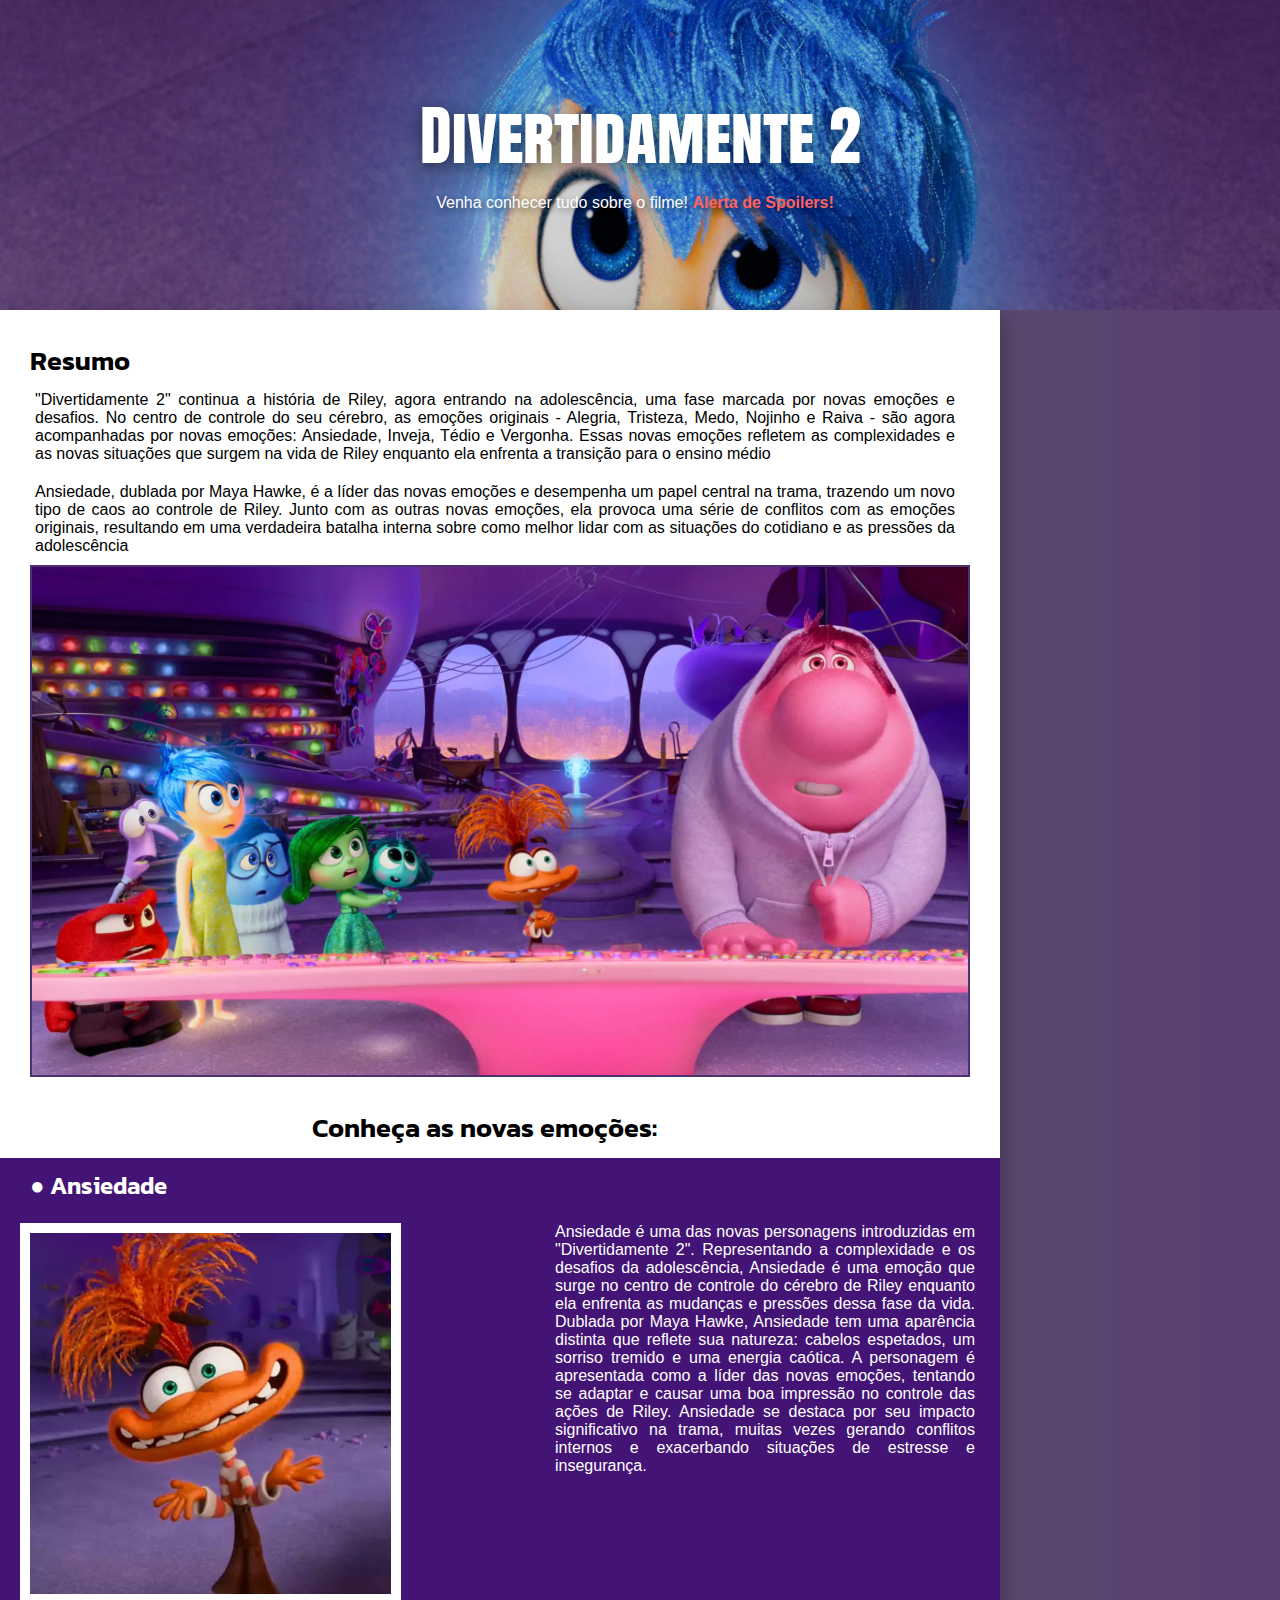
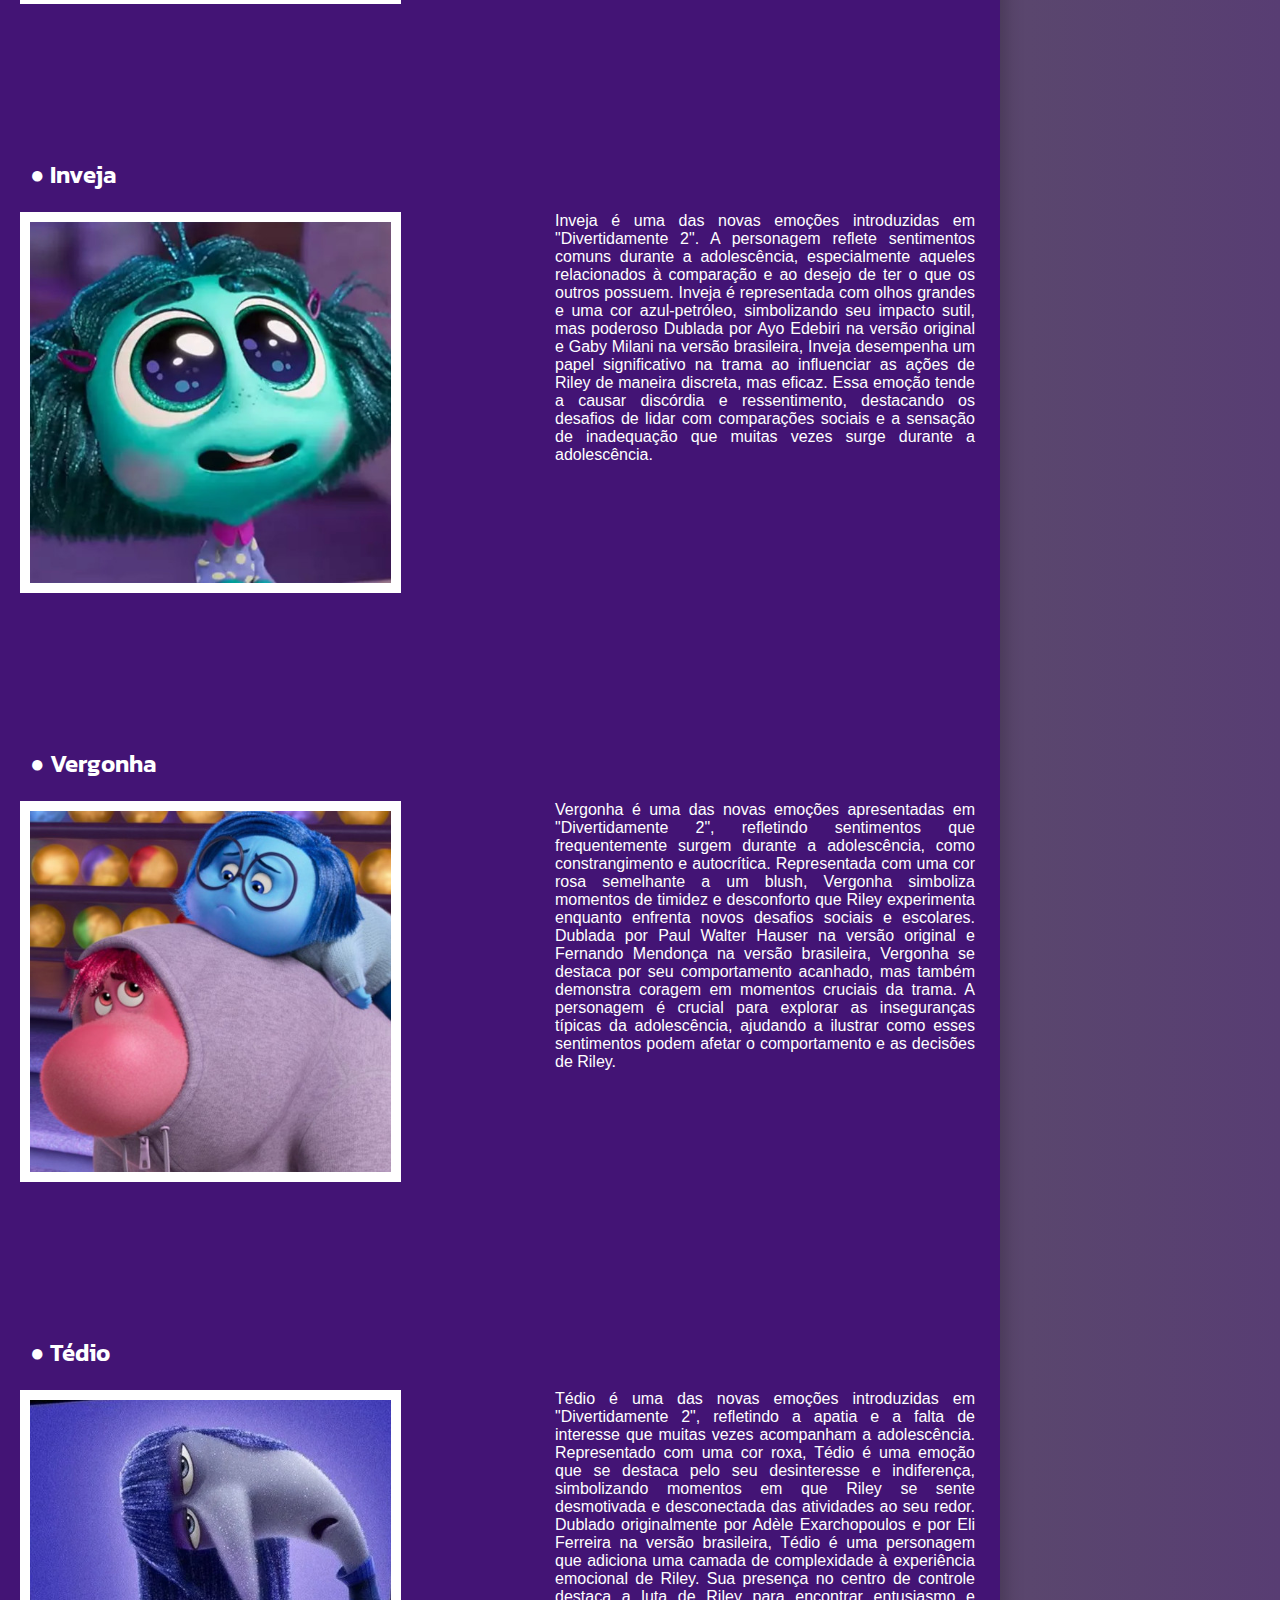
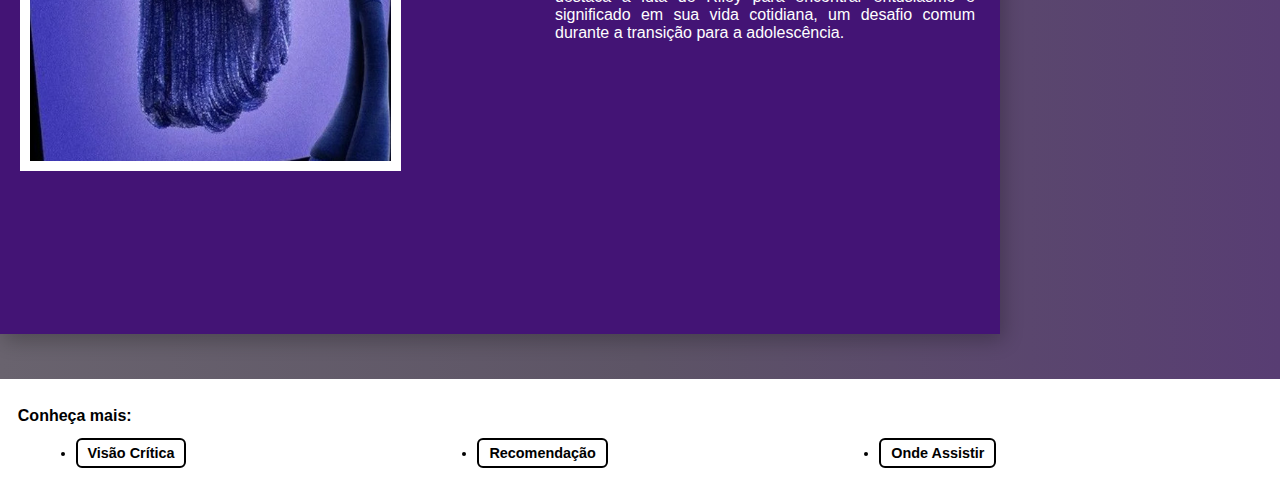
<file: index.html>
<!DOCTYPE html>
<html lang="pt-br">
<head>
    <meta charset="UTF-8">
    <meta name="viewport" content="width=device-width, initial-scale=1.0">
    <title>Filmes Brasil</title>
    <link rel="stylesheet" href="estilo/style.css">
</head>
<body>
    <header>
        <h1>Divertidamente 2</h1>
        <p>Venha conhecer tudo sobre o filme! <strong style="color: rgb(255, 98, 98);">Alerta de Spoilers!</strong></p>
    </header>
    <main>
        <section>
            <h2>Resumo</h2>
            <p>
                "Divertidamente 2" continua a história de Riley, agora entrando na adolescência, uma fase marcada por novas emoções e desafios. No centro de controle do seu cérebro, as emoções originais - Alegria, Tristeza, Medo, Nojinho e Raiva - são agora acompanhadas por novas emoções: Ansiedade, Inveja, Tédio e Vergonha. Essas novas emoções refletem as complexidades e as novas situações que surgem na vida de Riley enquanto ela enfrenta a transição para o ensino médio​ 
            </p>
            <p>
                Ansiedade, dublada por Maya Hawke, é a líder das novas emoções e desempenha um papel central na trama, trazendo um novo tipo de caos ao controle de Riley. Junto com as outras novas emoções, ela provoca uma série de conflitos com as emoções originais, resultando em uma verdadeira batalha interna sobre como melhor lidar com as situações do cotidiano e as pressões da adolescência​ 
            </p> 
            <aside>
            
            </aside>
            <h2 id="tituloespecial">Conheça as novas emoções: </h2>
            <h3>Ansiedade</h3>
            <div class="personagens">
                <article>
                    <img src="imagens/ansiedade.jpeg" alt="Imagem da personagem Ansiedade do filme Divertidamente 2">
                </article>
                <p>
                    Ansiedade é uma das novas personagens introduzidas em "Divertidamente 2". Representando a complexidade e os desafios da adolescência, Ansiedade é uma emoção que surge no centro de controle do cérebro de Riley enquanto ela enfrenta as mudanças e pressões dessa fase da vida.
                    Dublada por Maya Hawke, Ansiedade tem uma aparência distinta que reflete sua natureza: cabelos espetados, um sorriso tremido e uma energia caótica. A personagem é apresentada como a líder das novas emoções, tentando se adaptar e causar uma boa impressão no controle das ações de Riley. Ansiedade se destaca por seu impacto significativo na trama, muitas vezes gerando conflitos internos e exacerbando situações de estresse e insegurança.
                </p>
            </div>
            <h3>Inveja</h3>
            <div class="personagens">
                <article>
                    <img src="imagens/inveja.jpeg" alt="">
                </article>
                <p>
                    Inveja é uma das novas emoções introduzidas em "Divertidamente 2". A personagem reflete sentimentos comuns durante a adolescência, especialmente aqueles relacionados à comparação e ao desejo de ter o que os outros possuem. Inveja é representada com olhos grandes e uma cor azul-petróleo, simbolizando seu impacto sutil, mas poderoso
                    Dublada por Ayo Edebiri na versão original e Gaby Milani na versão brasileira, Inveja desempenha um papel significativo na trama ao influenciar as ações de Riley de maneira discreta, mas eficaz. Essa emoção tende a causar discórdia e ressentimento, destacando os desafios de lidar com comparações sociais e a sensação de inadequação que muitas vezes surge durante a adolescência.
                </p>
            </div>
            <h3>Vergonha</h3>
            <div class="personagens">
                <article>
                    <img src="imagens/vergonha.jpeg" alt="">
                </article>
                <p>
                    Vergonha é uma das novas emoções apresentadas em "Divertidamente 2", refletindo sentimentos que frequentemente surgem durante a adolescência, como constrangimento e autocrítica. Representada com uma cor rosa semelhante a um blush, Vergonha simboliza momentos de timidez e desconforto que Riley experimenta enquanto enfrenta novos desafios sociais e escolares.
                    Dublada por Paul Walter Hauser na versão original e Fernando Mendonça na versão brasileira, Vergonha se destaca por seu comportamento acanhado, mas também demonstra coragem em momentos cruciais da trama. A personagem é crucial para explorar as inseguranças típicas da adolescência, ajudando a ilustrar como esses sentimentos podem afetar o comportamento e as decisões de Riley​.
                </p>
            </div>
            <h3>Tédio</h3>
            <div class="personagens">
                <article>
                    <img src="imagens/tedio.jpeg" alt="Imagem do personagem Tédio">
                </article>
                <p>
                    Tédio é uma das novas emoções introduzidas em "Divertidamente 2", refletindo a apatia e a falta de interesse que muitas vezes acompanham a adolescência. Representado com uma cor roxa, Tédio é uma emoção que se destaca pelo seu desinteresse e indiferença, simbolizando momentos em que Riley se sente desmotivada e desconectada das atividades ao seu redor​.
                    Dublado originalmente por Adèle Exarchopoulos e por Eli Ferreira na versão brasileira, Tédio é uma personagem que adiciona uma camada de complexidade à experiência emocional de Riley. Sua presença no centro de controle destaca a luta de Riley para encontrar entusiasmo e significado em sua vida cotidiana, um desafio comum durante a transição para a adolescência.
                </p>
            </div>
        </section>
    </main>
    <footer>
        <p>Conheça mais:</p>
        <ul>
            <li><a href="critica.html">Visão Crítica</a></li>
            <li><a href="recomendacao.html">Recomendação</a></li>
            <li><a href="assistir.html">Onde Assistir</a></li>
        </ul>
    </footer>
</body>
</html>
</file>
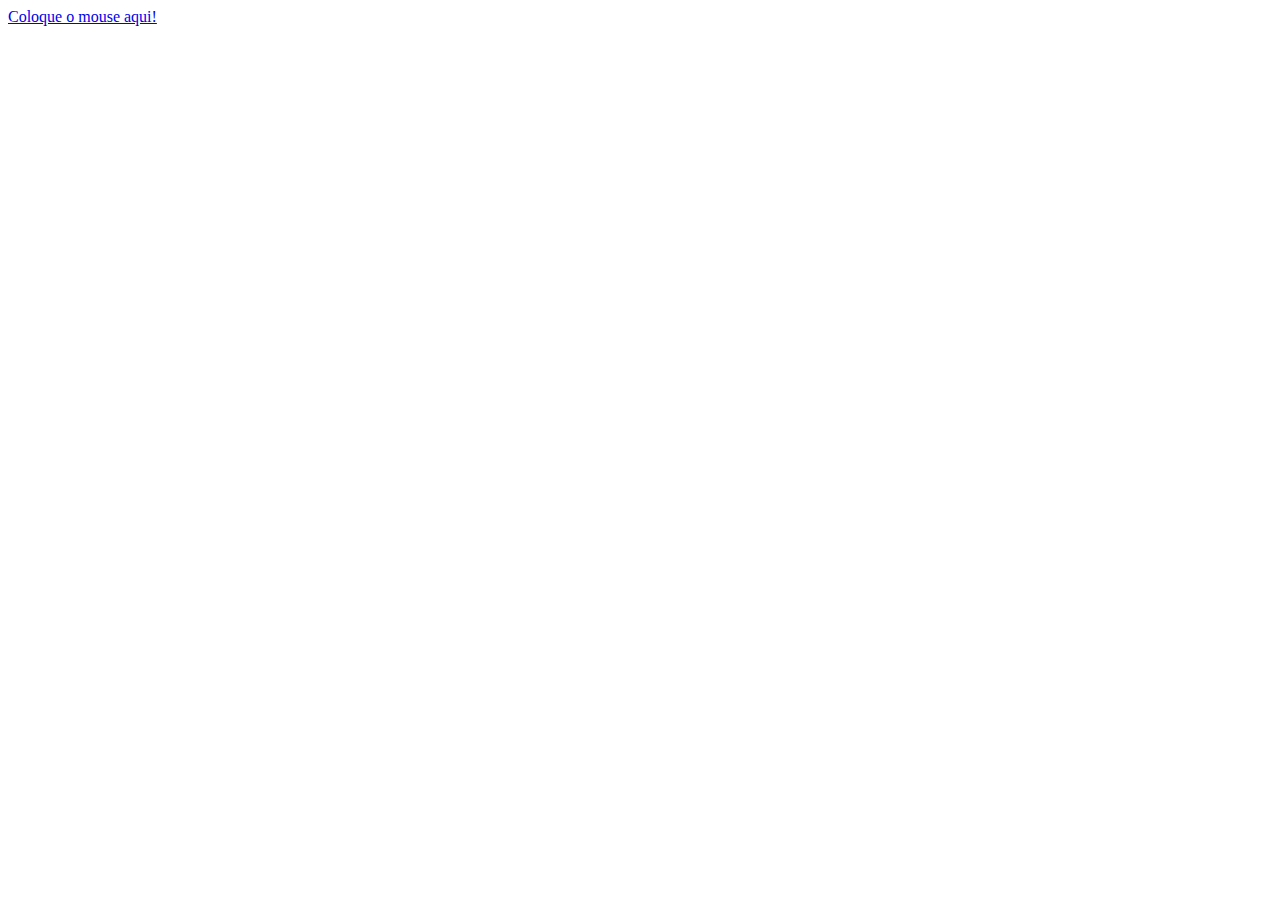
<file: estilo/ex.html>
<!DOCTYPE html>
<html lang="pt-br">
<head>
    <meta charset="UTF-8">
    <meta name="viewport" content="width=device-width, initial-scale=1.0">
    <title>Document</title>
    <style>
        div.p {
            display: none;
           }
           a:hover .p{
            color: black;
            display: none;
           }
    </style>
</head>
<body>
    
        <div>
            <a href="#">Coloque o mouse aqui!</a>
            <div class="p">
                <p>Suspresa!</p>
            </div>
        </div>
    
</body>
</html>
</file>
<file: estilo/style.css>
@import url('https://fonts.googleapis.com/css2?family=Anton+SC&display=swap');
@import url('https://fonts.googleapis.com/css2?family=Anton+SC&family=Kanit:ital,wght@0,100;0,200;0,300;0,400;0,500;0,600;0,700;0,800;0,900;1,100;1,200;1,300;1,400;1,500;1,600;1,700;1,800;1,900&display=swap');

:root{
    --cor-fundo-personagens: #431475;
}

*{
    padding: 0px;
    margin: 0px;
    box-sizing: border-box;
    font-family: Arial, Helvetica, sans-serif;
}

body{
    margin: 0px;
    background-color: black;
    
    background-image: linear-gradient(to left, #583D73, #5d5466, #69636e);
}

header{
    background-image: url(../imagens/banner2.jpeg);
    background-size: cover;
    background-attachment: fixed;
    background-position: bottom center;
    padding: 88px;
    
    background-color: blue;
    color: white;
}
header>h1{
    font-family: "Anton SC", sans-serif;
    font-weight: 400;
    font-style: normal;

    text-align: center;
    font-size: 4em;
    margin: 0px;
    font-variant: small-caps;

    text-shadow: 0px 6px 20px rgba(0, 0, 0, 0.548);
}
header>p{
    text-align: center;
    text-shadow: 3px 3px 7px rgba(0, 0, 0, 0.473);
    font-family: Arial, Helvetica, sans-serif;
}


main{
    
    box-shadow: 4px 7px 20px rgba(0, 0, 0, 0.24);
    
    border-radius: 0px 0px 5px 5px;
    max-width: 1000px;
    background-color: white;
    padding: 30px;
}

/*display:flex flex-direction: column/row*/
section > h2{
    font-family: "Kanit", sans-serif;
    font-weight: 600;
    font-style: normal;
    font-size: 170%;
    margin-top: 0px;
}

#tituloespecial{
    margin-top: 30px;
    margin-left: 30%;
}

section > h3{
    font-family: "Kanit", sans-serif;
    font-weight: 600;
    font-style: normal;
    font-size: 150%;

    margin-top: 10px;
}

section > p{
    text-align: justify;
    font-family: Arial, Helvetica, sans-serif;
}

aside{
    
    background-color: black;
    background-image: url(../imagens/banner.webp);
    background-size: cover;
    background-attachment: contain;
    background-position: center center;

    border: 2px solid #4D3273;
    max-width: 100vw;
    height: 40vw; 
}

div.personagens{
    display: flex;
    flex-direction: row;
    background-color: var(--cor-fundo-personagens);
    margin: -30px;
    padding: 10px;
    color: white;
}

h3{
    padding-top: 10px;
    padding-bottom: 30px;
    margin-left: 10px;
    background-color: var(--cor-fundo-personagens);
    margin: -30px;
    color: white;
    padding-left: 30px;
}

p{
    padding: 10px 5px;
    margin-right: 10px;
}

div.personagens img{
    height: 70%;
    border: 10px solid white;
    margin: 10px;
}
 
div.personagens img:hover{
    animation: imagens-animacao 1s infinite alternate;
}

@keyframes imagens-animacao {
    from{
        transform: scale(100%);
    }
    to{
        transform: scale(105%);
    }
}

.personagens p{
    text-align: justify;
    margin-left: 0px;
}

section > h3::before{
    content: '● ';
}



footer{
    margin-top: 5vh;
    background-color: white;
    padding: 1vw;
    font-family: Arial, Helvetica, sans-serif;
}

footer>p{
    margin: 5px 0px 0px 0px;
}

footer>ul{
    margin-left: 5%;
    margin-top: 10px;
    margin-bottom: 3px;
    columns: 3;
    font-size: 90%;
}

footer>p{
    font-weight: bold;
}

footer ul a{
    text-decoration: none;
    font-weight: bold;
    color: black;
    border: 2px solid black;
    padding: 5px 10px;
    border-radius:6px;
}

footer ul a:hover{
    text-decoration: underline;
}
</file>
